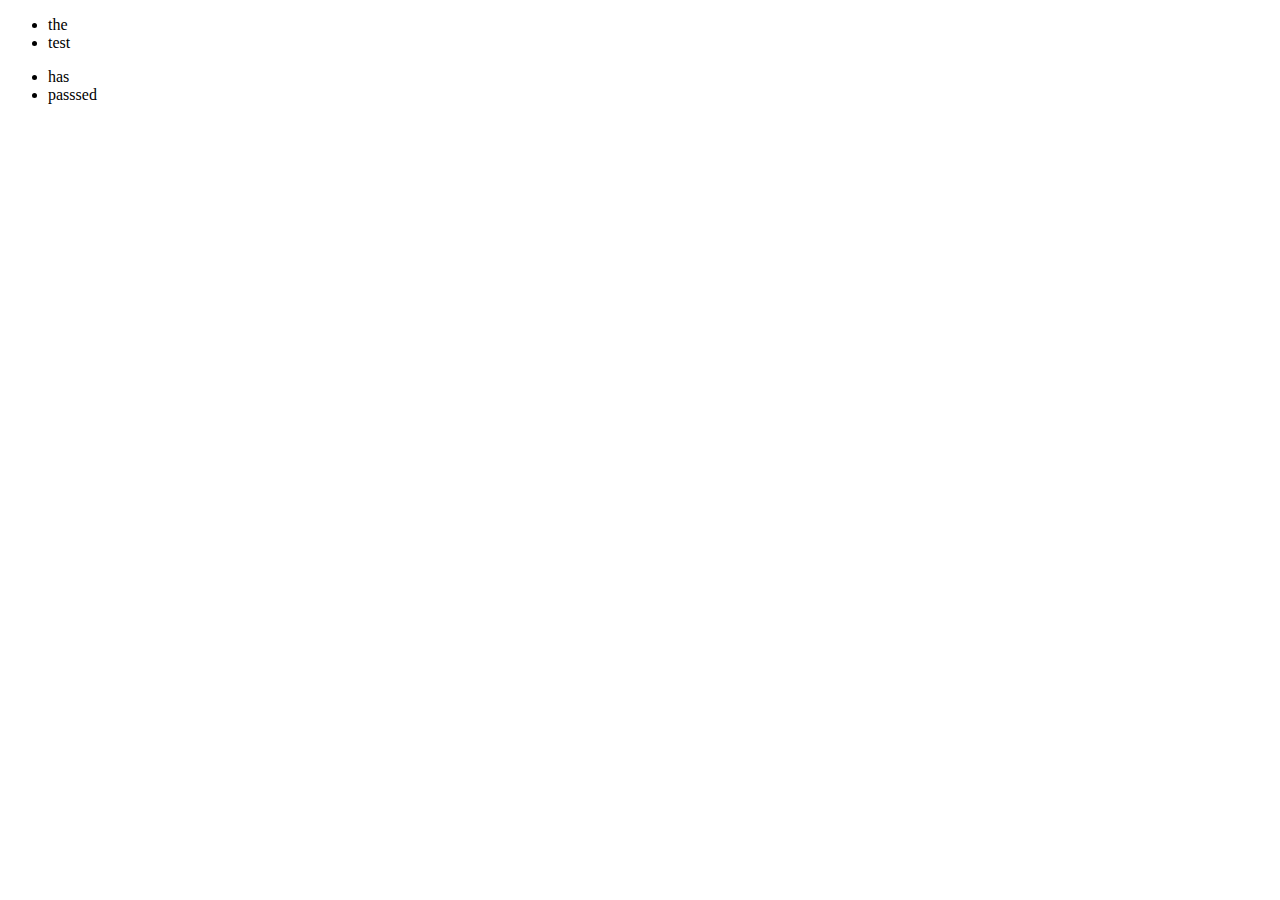
<file: index.html>
<!DOCTYPE html>
<html lang="en">
  <head>
    <meta charset="UTF-8" />
    <meta http-equiv="X-UA-Compatible" content="IE=edge" />
    <meta name="viewport" content="width=device-width, initial-scale=1.0" />
    <title>Document</title>
  </head>
  <body>
    <ul>
      <li>the</li>
      <li>test</li>
    </ul>
    <ul>
      <li>has</li>
      <li>passsed</li>
    </ul>
    <!-- <div class="container" id="container">
      <div class="child">child1</div>
      <div class="child">child2</div>
      <div class="child">child3</div>
      <div class="child">child4</div>
    </div> -->
    <script src="./searching.js"></script>

    <!-- <script src="./dom.js"></script> -->
    <!-- <script src="./hoisting.js"></script> -->
    <!-- <script src="./async_await.js"></script> -->
    <!-- <script src="./set_map_weakset_weakmap.js"></script> -->
    <!-- <script src="arrow.js"></script>
    <script src="./objects.js"></script> -->
    <!-- <script src="./array_destructuring.js"></script> -->
  </body>
</html>
</file>
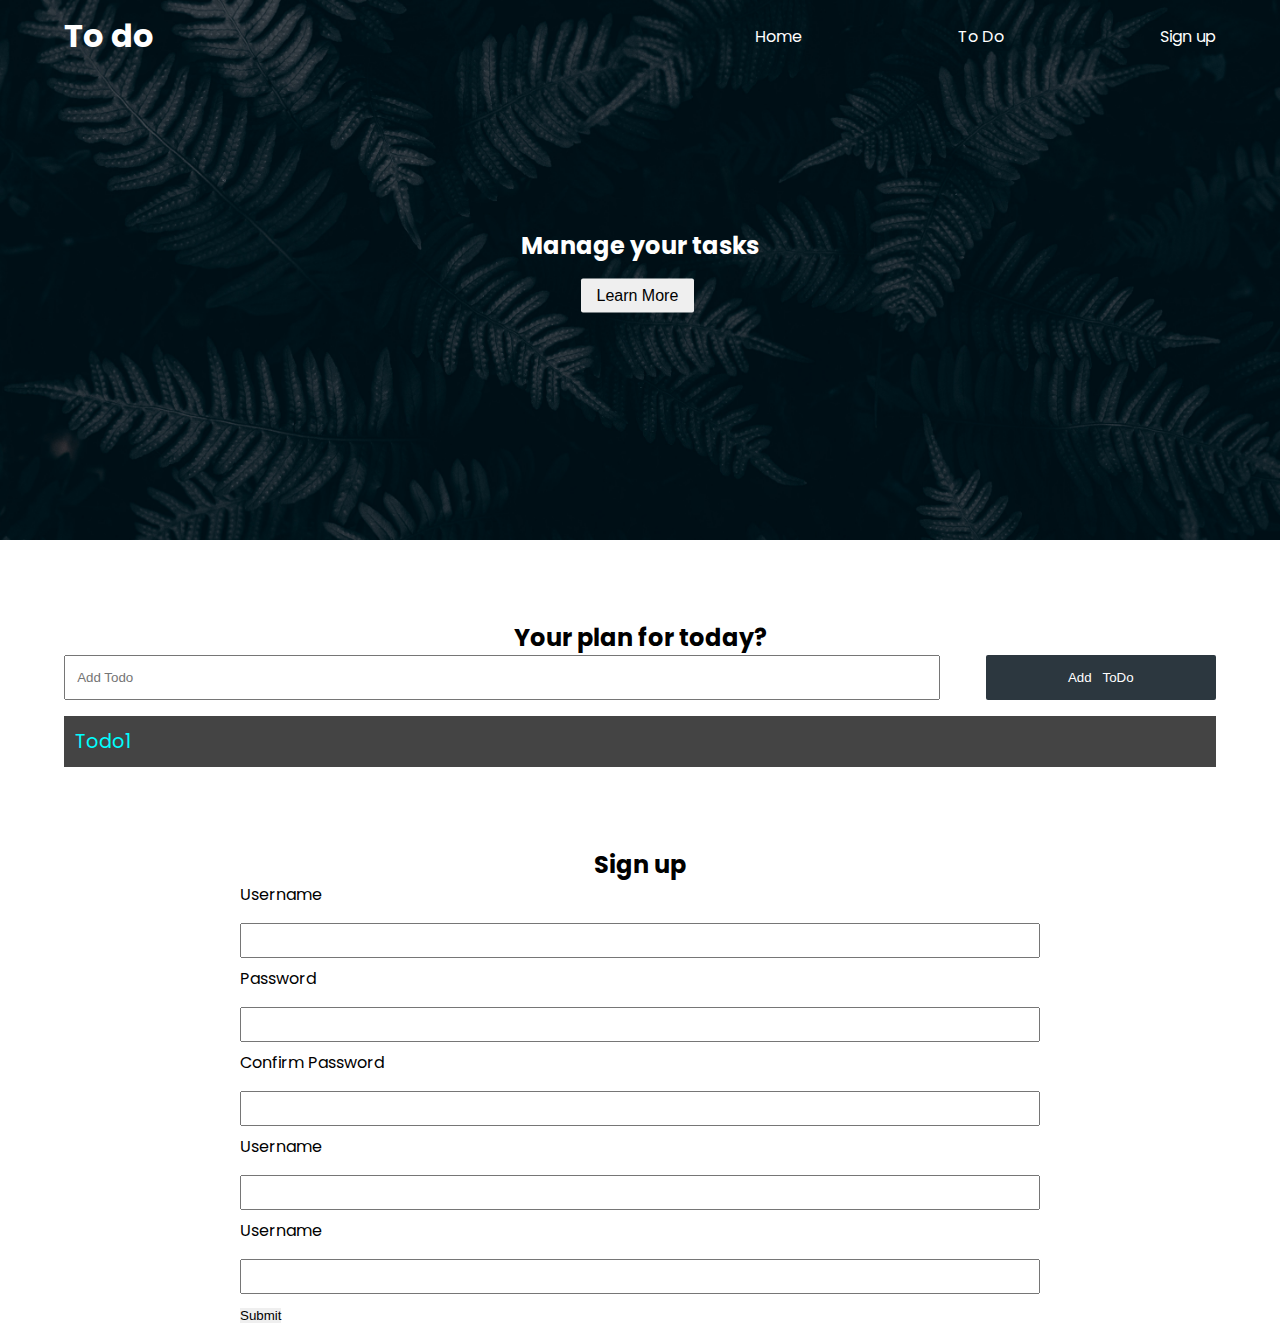
<file: DOM_tutorial/index.html>
<!DOCTYPE html>
<html lang="en">
  <head>
    <meta charset="UTF-8" />
    <meta http-equiv="X-UA-Compatible" content="IE=edge" />
    <meta name="viewport" content="width=device-width, initial-scale=1.0" />
    <title>ToDo app</title>
    <script src="./index.js" defer></script>
    <link rel="stylesheet" href="./style.css" />
  </head>
  <body>
    <header class="header">
      <nav class="nav container">
        <h1 id="logo" class="logo">To do</h1>
        <ul class="nav-items">
          <li class="nav-item"><a href="www.google.com">Home</a></li>
          <li class="nav-item"><a href="">To Do</a></li>
          <li class="nav-item"><a href="">Sign up</a></li>
        </ul>
      </nav>
      <div class="headline">
        <h2 id="main-heading">
          Manage your tasks <span style="display: none">Namaste</span>
        </h2>
        <button class="btn btn-headline">Learn More</button>
      </div>
    </header>

    <section>
      <div class="section-todo container">
        <h2 style="color: black">Your plan for today?</h2>
        <form class="form-todo">
          <input type="text" name="" id="" placeholder="Add Todo" />
          <input type="submit" id="" value="Add   ToDo" />
        </form>
        <ul class="todo-list">
          <li>Todo1</li>
        </ul>
      </div>
    </section>
    <!-- SIGN UP -->
    <section class="section-signup container">
      <h2>Sign up</h2>
      <form class="signup-form">
        <div class="form-group">
          <label for="username">Username</label>
          <input type="text" name="username" id="username" />
        </div>
        <div class="form-group">
          <label for="password">Password</label>
          <input type="text" name="password" id="password" />
        </div>
        <div class="form-group">
          <label for="username">Confirm Password</label>
          <input type="text" name="confirm password" id="username" />
        </div>
        <div class="form-group">
          <label for="username">Username</label>
          <input type="text" name="username" id="username" />
        </div>
        <div class="form-group">
          <label for="username">Username</label>
          <input type="text" name="username" id="username" />
        </div>
        <button class="btn btn-submit">Submit</button>
      </form>
    </section>
  </body>
</html>
</file>
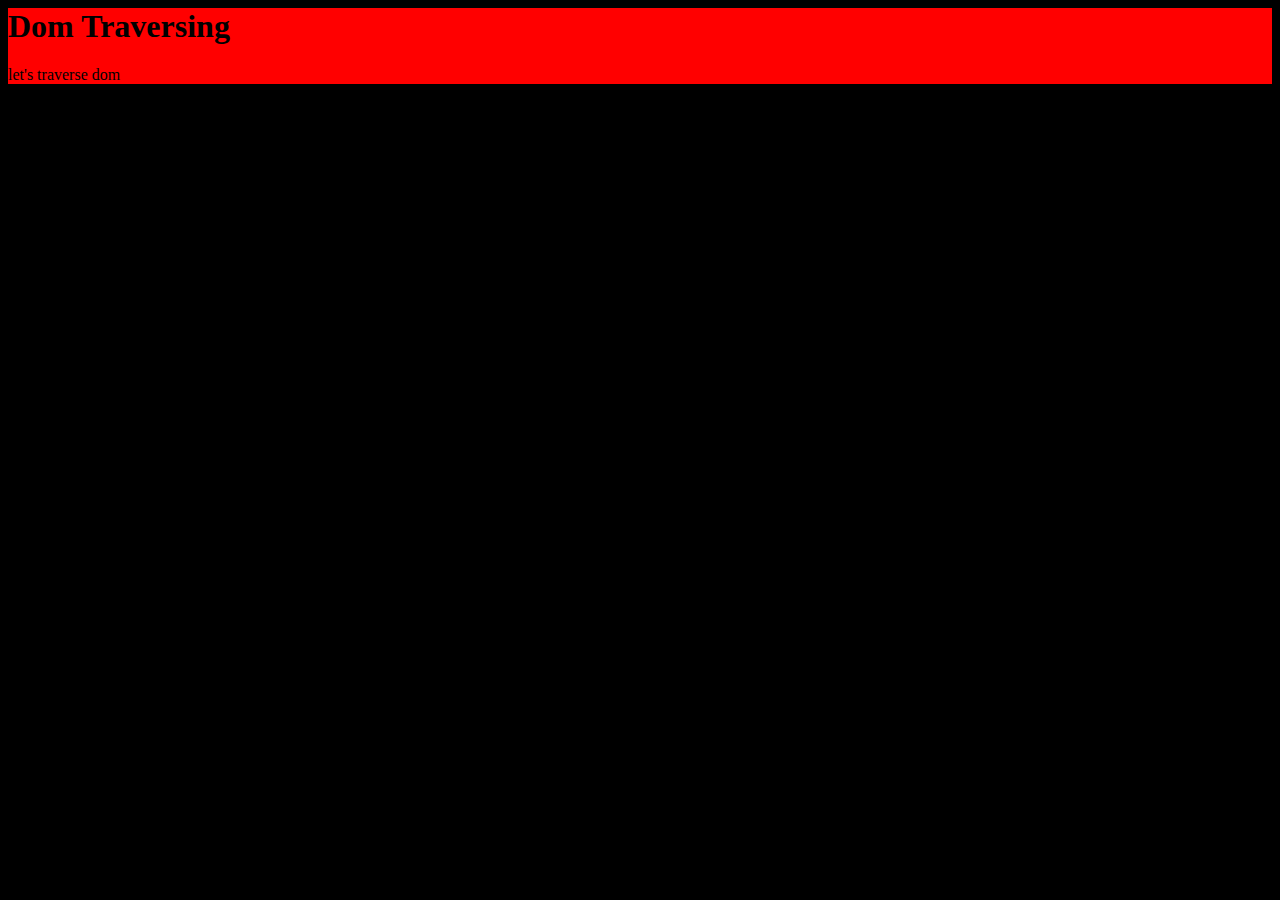
<file: dom_traversing.html>
<html>
  <head>
    <title>Dom traversing</title>
    <script src="./dom_traversing.js" defer></script>
  </head>
  <body>
    <div class="container">
      <h1>Dom Traversing</h1>
      <p>let's traverse dom</p>
    </div>
  </body>
</html>
</file>
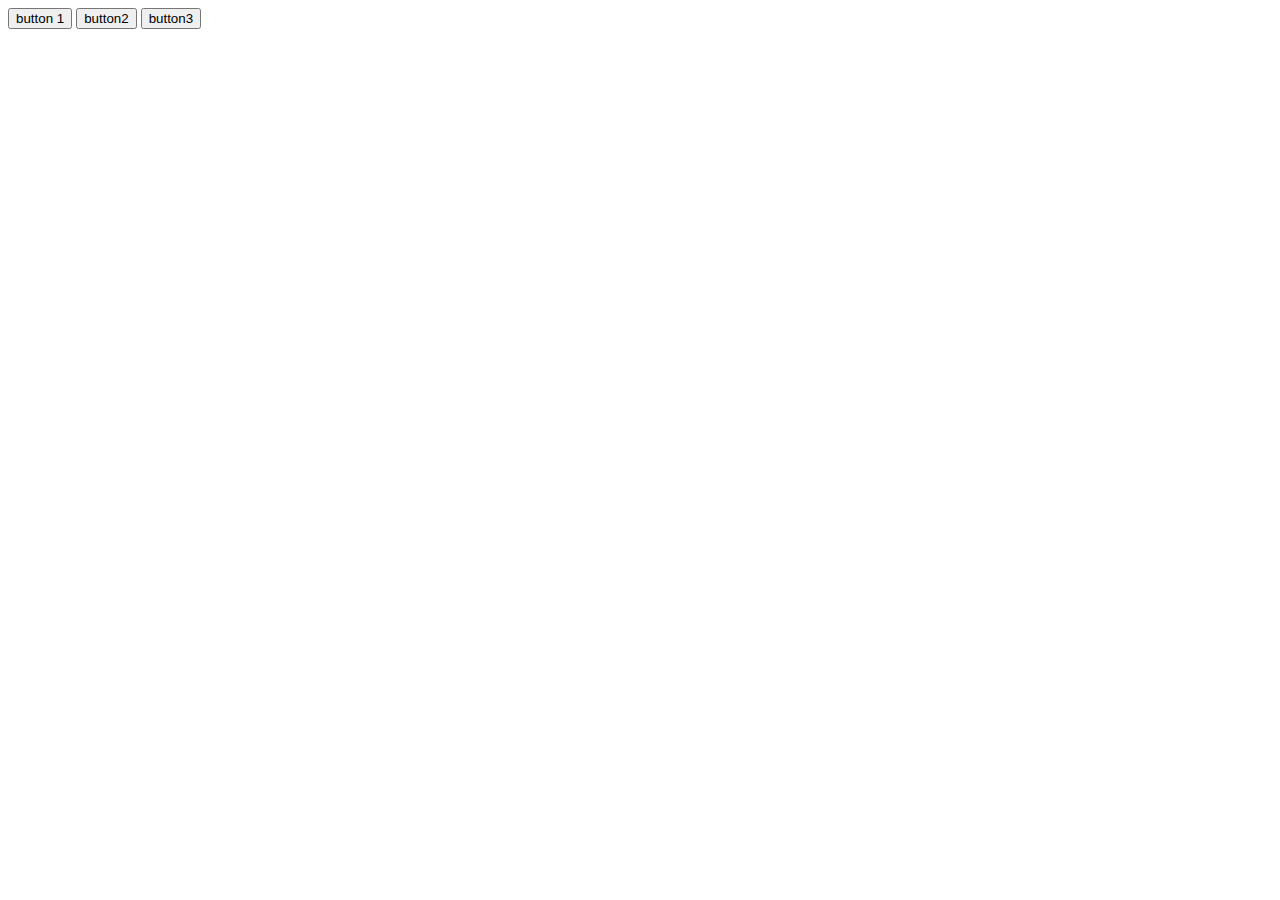
<file: DOM_tutorial/clickevents.html>
<!DOCTYPE html>
<html lang="en">
  <head>
    <meta charset="UTF-8" />
    <meta http-equiv="X-UA-Compatible" content="IE=edge" />
    <meta name="viewport" content="width=device-width, initial-scale=1.0" />
    <title>click Events</title>
    <script src="./index.js" defer></script>
  </head>
  <body>
    <div class="container">
      <button class="my-button" id="one">button 1</button>
      <button class="my-button" id="two">button2</button>
      <button class="my-button" id="three">button3</button>
    </div>
  </body>
</html>
</file>
<file: DOM_tutorial/style.css>
@import url("https://fonts.googleapis.com/css2?family=Poppins:wght@300;400;500&display=swap");
* {
  box-sizing: border-box;
  padding: 0;
  margin: 0;
}
body {
  font-family: "Poppins", sans-serif;
}
a {
  text-decoration: none;
  color: white;
}
ul {
  list-style: none;
}
.container {
  max-width: 1200px;
  width: 90%;
  margin: auto;
}
.todo-list {
  text-align: left;
  font-size: 1.2rem;
  list-style: none;
  margin-top: 1rem;
}
.todo-list li {
  padding: 0.7rem;
  background: #444;
  color: aqua;
  margin-bottom: 1rem;
}
.header {
  height: 60vh;
  background: url(./bg-image.jpg);
  background-size: cover;
  background-repeat: no-repeat;
  position: relative;
}

.nav {
  height: 8vh;
  /* border: 1px solid white; */
  display: flex;
  justify-content: space-between;
  align-items: center;
}
.nav-items {
  width: 40%;
  display: flex;
  justify-content: space-between;
}
.headline {
  position: absolute;
  top: 50%;
  left: 50%;
  transform: translate(-50%, -50%);
}
.btn {
  display: inline-block;
  border: none;
  outline: none;
  cursor: pointer;
}
.btn-headline {
  padding: 0.5rem 1rem;
  font-size: 1rem;
  margin-top: 1rem;
  margin-left: 25%;
  border-radius: 2px;
  font-weight: 500;
}
.section-todo {
  margin-top: 5rem;
  text-align: center;
}
.form-todo {
  /* border: 1px solid black; */
  display: flex;
  justify-content: space-between;
  min-height: 5vh;
}
.form-todo input {
  min-height: 100%;
}
.form-todo input[type="text"] {
  width: 76%;
  padding: 0.7rem;
}
.form-todo input[type="submit"] {
  width: 20%;
  padding: 0.7rem;
  background-color: rgb(44, 55, 63);
  color: white;
  border: none;
  border-radius: 2px;
}
.section-signup {
  margin-top: 5rem;
  text-align: center;
}
.signup-form {
  max-width: 800px;
  width: 90%;
  /* border: 1px solid black; */
  text-align: left;
  margin: auto;
}
.signup-form input {
  width: 100%;
  display: block;
  padding: 0.5rem;
  margin-bottom: 0.5rem;
}
.form-group label {
  display: block;
  margin-bottom: 1rem;
}
</file>
